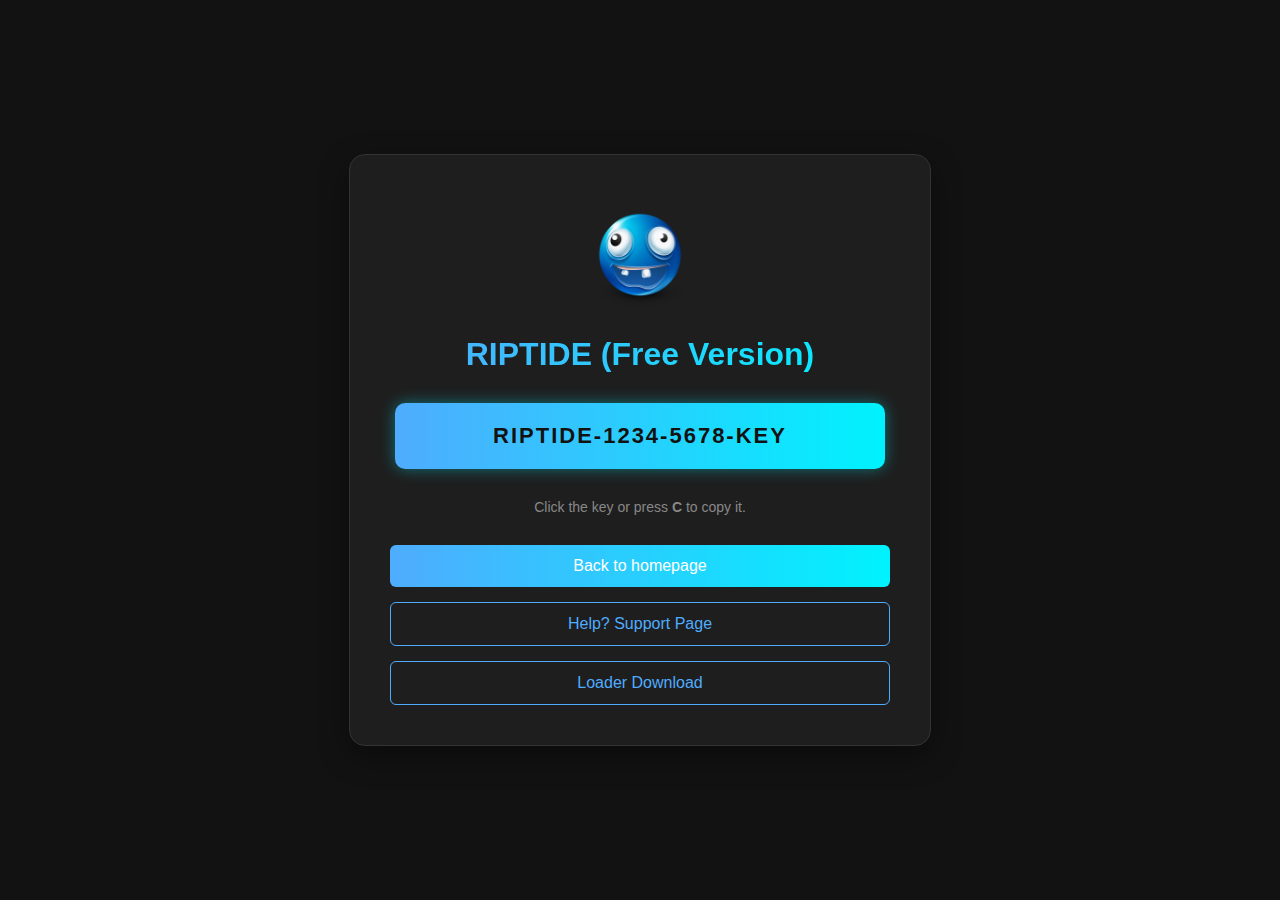
<file: freekey.html>
<!DOCTYPE html>
<html lang="en">

<head>
    <meta charset="UTF-8">
    <meta name="viewport" content="width=device-width, initial-scale=1.0">
    <title>RIPTIDE FREE Key</title>
    <link rel="icon" type="image/png" href="freeuser.png">

    <style>
        body {
            font-family: 'Segoe UI', Tahoma, Geneva, Verdana, sans-serif;
            text-align: center;
            margin: 0;
            padding: 0;
            height: 100vh;
            display: flex;
            justify-content: center;
            align-items: center;
            background: #121212;
            color: white;
        }

        .container {
            width: 90%;
            max-width: 500px;
            background-color: #1e1e1e;
            padding: 40px;
            border-radius: 16px;
            box-shadow: 0 10px 30px rgba(0, 0, 0, 0.4);
            border: 1px solid #333;
            transition: transform 0.3s ease;
        }

        .container:hover {
            transform: scale(1.02);
        }

        .image-box {
            width: 120px;
            height: 120px;
            margin: 0 auto 20px auto;
        }

        .image-box img {
            width: 100%;
            height: 100%;
            object-fit: contain;
            border-radius: 12px;
        }

        h1 {
            margin-bottom: 30px;
            font-weight: 700;
            font-size: 32px;
            background: linear-gradient(90deg, #4facfe 0%, #00f2fe 100%);
            -webkit-background-clip: text;
            background-clip: text;
            color: transparent;
        }

        .key-box {
            margin: 30px auto;
            padding: 20px;
            background: linear-gradient(90deg, #4facfe 0%, #00f2fe 100%);
            border-radius: 10px;
            font-size: 22px;
            user-select: all;
            cursor: pointer;
            color: #121212;
            font-weight: bold;
            letter-spacing: 2px;
            max-width: 90%;
            box-shadow: 0 0 15px rgba(0, 242, 254, 0.4);
            transition: transform 0.2s ease;
        }

        .key-box:hover {
            transform: scale(1.05);
        }

        .copy-notice {
            margin-top: 20px;
            color: #00f2fe;
            font-size: 16px;
            display: none;
        }

        .instructions {
            margin-top: 10px;
            color: #888;
            font-size: 14px;
        }

        .button-group {
            display: flex;
            flex-direction: column;
            gap: 15px;
            margin-top: 30px;
        }

        .btn {
            display: inline-block;
            padding: 12px 24px;
            color: white;
            text-decoration: none;
            border-radius: 6px;
            font-size: 16px;
            transition: all 0.3s ease;
            border: none;
            cursor: pointer;
            font-weight: 500;
        }

        .btn-primary {
            background: linear-gradient(90deg, #4facfe 0%, #00f2fe 100%);
        }

        .btn-help {
            background: transparent;
            border: 1px solid #4facfe;
            color: #4facfe;
        }

        .btn:hover {
            transform: translateY(-2px);
            box-shadow: 0 5px 15px rgba(79, 172, 254, 0.4);
        }
    </style>
</head>

<body>

    <div class="container">
        <!-- Image Box -->
        <div class="image-box">
            <img src="freeuser.png" alt="RIPTIDE Image">
        </div>

        <h1>RIPTIDE (Free Version)</h1>

        <div class="key-box" id="keyBox" title="Click to copy">
            RIPTIDE-1234-5678-KEY
        </div>

        <div class="copy-notice" id="copyNotice">Key copied to clipboard!</div>
        <div class="instructions">Click the key or press <b>C</b> to copy it.</div>

        <!-- Buttons -->
        <div class="button-group">
            <a href="index.html" target="_blank" class="btn btn-primary">Back to homepage</a>
            <a href="support.html" target="_blank" class="btn btn-help">Help? Support Page</a>
            <a href="loader.html" target="_blank" class="btn btn-help">Loader Download</a>
        </div>
    </div>

    <script>
        const keyBox = document.getElementById('keyBox');
        const copyNotice = document.getElementById('copyNotice');
        const key = keyBox.textContent;

        function copyKey() {
            navigator.clipboard.writeText(key).then(() => {
                copyNotice.style.display = 'block';
                setTimeout(() => {
                    copyNotice.style.display = 'none';
                }, 1500);
            });
        }

        keyBox.addEventListener('click', copyKey);

        document.addEventListener('keydown', function (event) {
            if (event.key.toLowerCase() === 'c') {
                copyKey();
            }
        });
    </script>

</body>

</html>
</file>
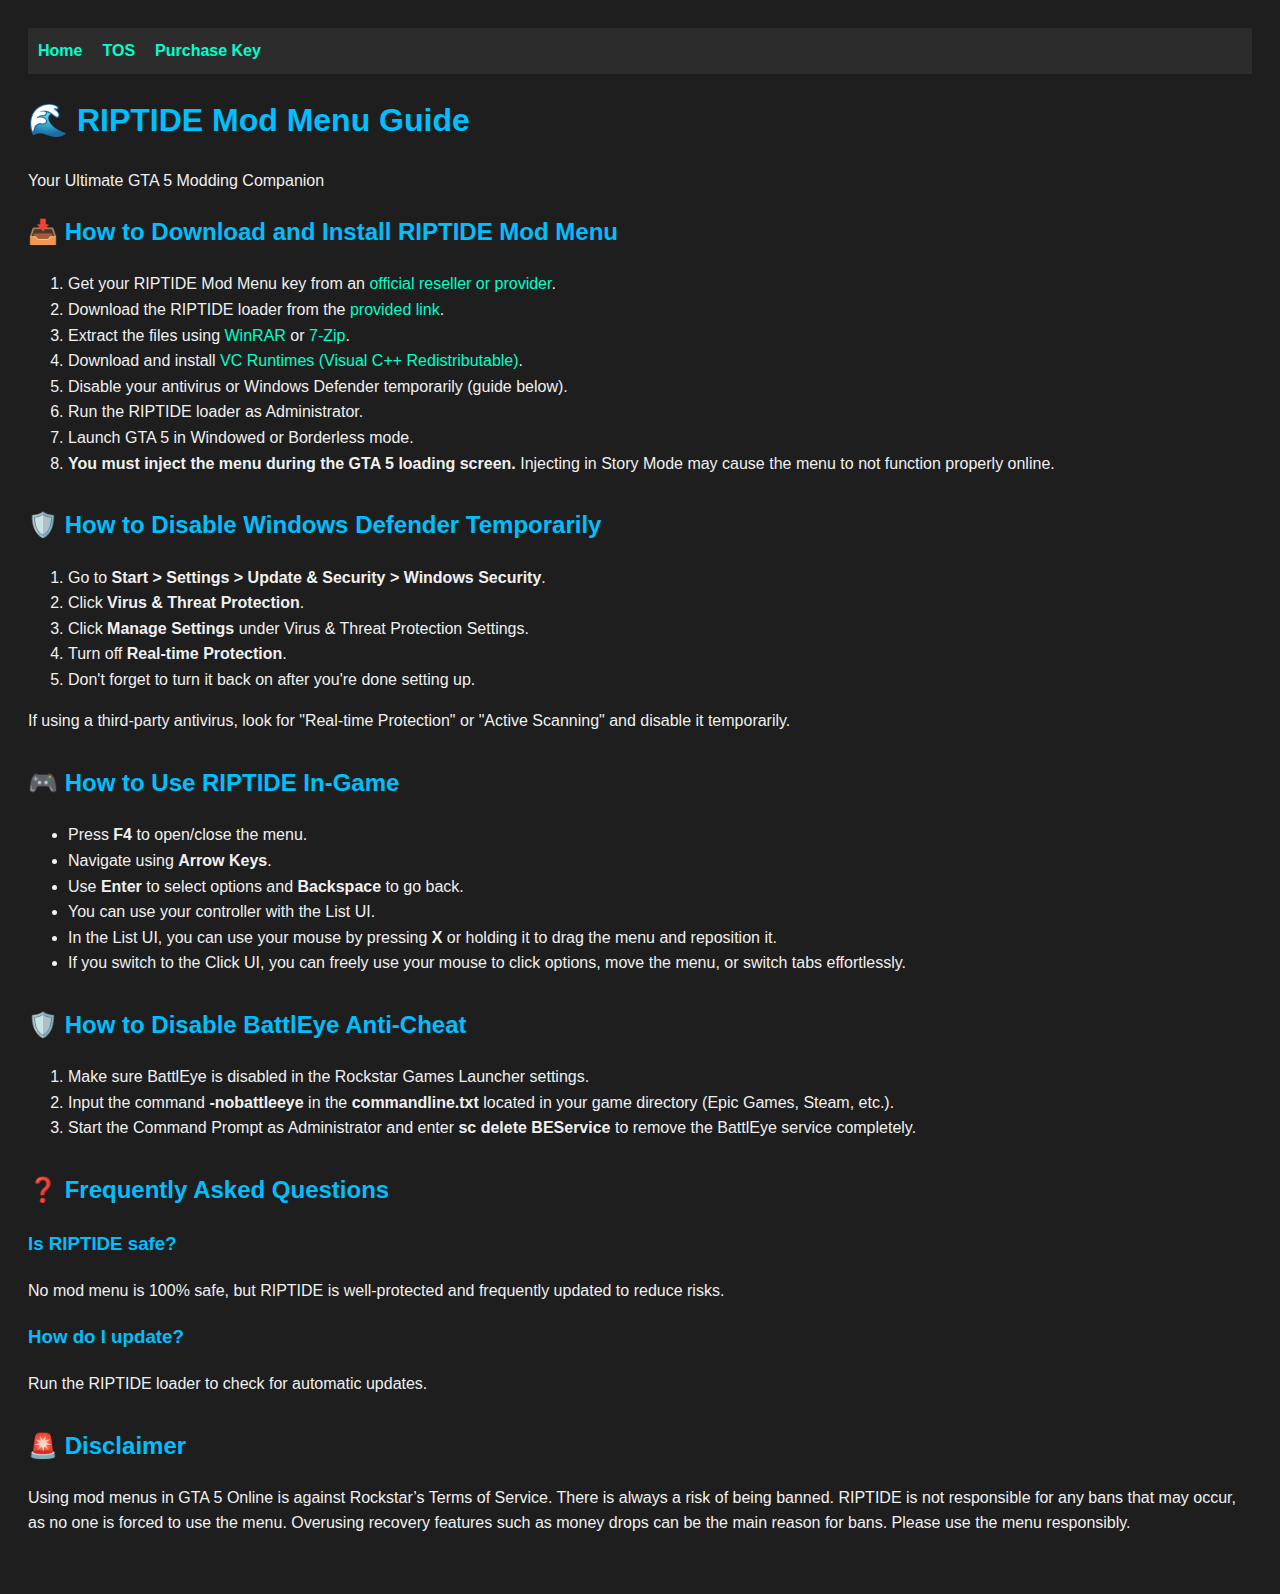
<file: guide.html>
<!DOCTYPE html>
<html lang="en">
<head>
    <meta charset="UTF-8">
    <meta name="viewport" content="width=device-width, initial-scale=1.0">
    <title>RIPTIDE Mod Menu Guide</title>
    <meta name="description" content="Complete guide on how to download, install, and safely use the RIPTIDE GTA 5 Mod Menu with features, protections, and FAQs.">
    <meta name="keywords" content="RIPTIDE Mod Menu, GTA 5 Mod Menu, GTA 5 Online Mods, GTA 5 Cheats, GTA 5 Mod Menu Guide, RIPTIDE Loader, GTA 5 Recovery, GTA 5 Modding, Best GTA 5 Mod Menu, GTA 5 Cheat Menu">
    <style>
        body {
            font-family: Arial, sans-serif;
            background-color: #1e1e1e;
            color: #f0f0f0;
            padding: 20px;
            line-height: 1.6;
        }
        h1, h2, h3 {
            color: #00bfff;
        }
        a {
            color: #00ffcc;
            text-decoration: none;
        }
        a:hover {
            text-decoration: underline;
        }
        .section {
            margin-bottom: 30px;
        }
        .navbar {
            background-color: #2c2c2c;
            padding: 10px;
            margin-bottom: 20px;
            display: flex;
            gap: 20px;
        }
        .navbar a {
            color: #00ffcc;
            text-decoration: none;
            font-weight: bold;
        }
        .navbar a:hover {
            text-decoration: underline;
        }
    </style>
</head>
<body>

    <div class="navbar">
        <a href="index.html">Home</a>
        <a href="TOS.html">TOS</a>
        <a href="purchase.html">Purchase Key</a>
    </div>

    <h1>🌊 RIPTIDE Mod Menu Guide</h1>
    <p>Your Ultimate GTA 5 Modding Companion</p>

    <div class="section">
        <h2>📥 How to Download and Install RIPTIDE Mod Menu</h2>
        <ol>
            <li>Get your RIPTIDE Mod Menu key from an <a href="purchase.html">official reseller or provider</a>.</li>
            <li>Download the RIPTIDE loader from the <a href="loader.html">provided link</a>.</li>
            <li>Extract the files using <a href="https://www.win-rar.com/download.html" target="_blank">WinRAR</a> or <a href="https://www.7-zip.org/download.html" target="_blank">7-Zip</a>.</li>
            <li>Download and install <a href="https://www.techpowerup.com/download/visual-c-redistributable-runtime-package-all-in-one/" target="_blank">VC Runtimes (Visual C++ Redistributable)</a>.</li>
            <li>Disable your antivirus or Windows Defender temporarily (guide below).</li>
            <li>Run the RIPTIDE loader as Administrator.</li>
            <li>Launch GTA 5 in Windowed or Borderless mode.</li>
            <li><strong>You must inject the menu during the GTA 5 loading screen.</strong> Injecting in Story Mode may cause the menu to not function properly online.</li>
        </ol>
    </div>

    <div class="section">
        <h2>🛡️ How to Disable Windows Defender Temporarily</h2>
        <ol>
            <li>Go to <strong>Start &gt; Settings &gt; Update & Security &gt; Windows Security</strong>.</li>
            <li>Click <strong>Virus & Threat Protection</strong>.</li>
            <li>Click <strong>Manage Settings</strong> under Virus & Threat Protection Settings.</li>
            <li>Turn off <strong>Real-time Protection</strong>.</li>
            <li>Don't forget to turn it back on after you're done setting up.</li>
        </ol>
        <p>If using a third-party antivirus, look for "Real-time Protection" or "Active Scanning" and disable it temporarily.</p>
    </div>

    <div class="section">
        <h2>🎮 How to Use RIPTIDE In-Game</h2>
        <ul>
            <li>Press <strong>F4</strong> to open/close the menu.</li>
            <li>Navigate using <strong>Arrow Keys</strong>.</li>
            <li>Use <strong>Enter</strong> to select options and <strong>Backspace</strong> to go back.</li>
            <li>You can use your controller with the List UI.</li>
            <li>In the List UI, you can use your mouse by pressing <strong>X</strong> or holding it to drag the menu and reposition it.</li>
            <li>If you switch to the Click UI, you can freely use your mouse to click options, move the menu, or switch tabs effortlessly.</li>
        </ul>
    </div>

    <div class="section">
        <h2>🛡️ How to Disable BattlEye Anti-Cheat</h2>
        <ol>
            <li>Make sure BattlEye is disabled in the Rockstar Games Launcher settings.</li>
            <li>Input the command <strong>-nobattleeye</strong> in the <strong>commandline.txt</strong> located in your game directory (Epic Games, Steam, etc.).</li>
            <li>Start the Command Prompt as Administrator and enter <strong>sc delete BEService</strong> to remove the BattlEye service completely.</li>
        </ol>
    </div>

    <div class="section">
        <h2>❓ Frequently Asked Questions</h2>
        <h3>Is RIPTIDE safe?</h3>
        <p>No mod menu is 100% safe, but RIPTIDE is well-protected and frequently updated to reduce risks.</p>

        <h3>How do I update?</h3>
        <p>Run the RIPTIDE loader to check for automatic updates.</p>
    </div>

    <div class="section">
        <h2>🚨 Disclaimer</h2>
        <p>Using mod menus in GTA 5 Online is against Rockstar’s Terms of Service. There is always a risk of being banned. RIPTIDE is not responsible for any bans that may occur, as no one is forced to use the menu. Overusing recovery features such as money drops can be the main reason for bans. Please use the menu responsibly.</p>
    </div>

</body>
</html>
</file>
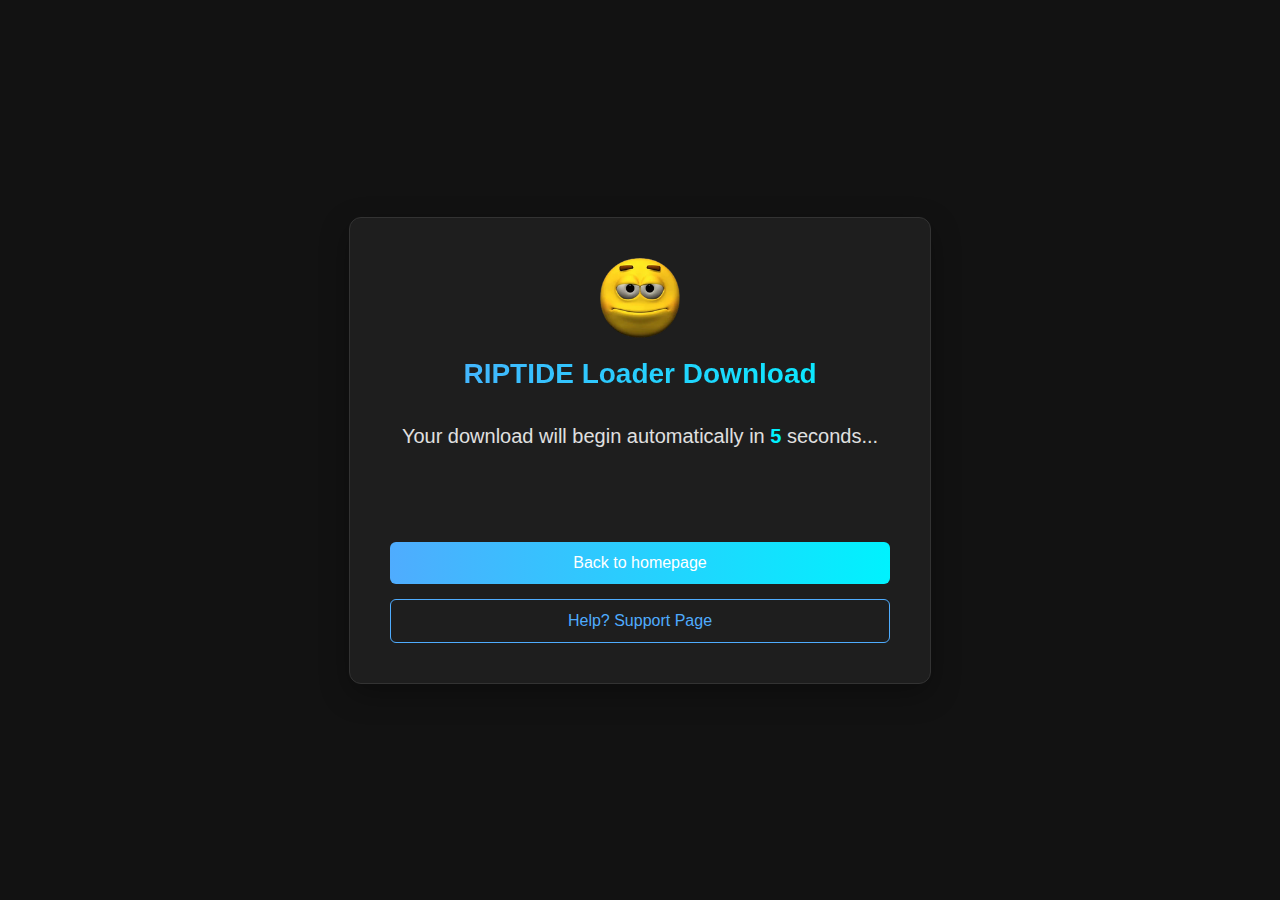
<file: loader.html>
<!DOCTYPE html>
<html lang="en">
<head>
    <meta charset="UTF-8">
    <meta name="viewport" content="width=device-width, initial-scale=1.0">
    <title>RIPTIDE Loader Download</title>
    <style>
        body {
            font-family: 'Segoe UI', Tahoma, Geneva, Verdana, sans-serif;
            text-align: center;
            margin: 0;
            padding: 0;
            height: 100vh;
            display: flex;
            justify-content: center;
            align-items: center;
            background: #121212;
            color: white;
        }
        .container {
            width: 90%;
            max-width: 500px;
            background-color: #1e1e1e;
            padding: 40px;
            border-radius: 12px;
            box-shadow: 0 10px 30px rgba(0, 0, 0, 0.3);
            border: 1px solid #333;
        }
        h1 {
            margin-bottom: 30px;
            font-weight: 600;
            font-size: 28px;
            background: linear-gradient(90deg, #4facfe 0%, #00f2fe 100%);
            -webkit-background-clip: text;
            background-clip: text;
            color: transparent;
        }
        .download-message {
            margin: 30px 0;
            font-size: 20px;
            line-height: 1.6;
            color: #e0e0e0;
        }
        .countdown {
            font-size: 24px;
            font-weight: bold;
            margin: 20px 0;
            height: 30px;
            color: #4facfe;
        }
        .button-group {
            display: flex;
            flex-direction: column;
            gap: 15px;
            margin-top: 30px;
        }
        .btn {
            display: inline-block;
            padding: 12px 24px;
            color: white;
            text-decoration: none;
            border-radius: 6px;
            font-size: 16px;
            transition: all 0.3s ease;
            border: none;
            cursor: pointer;
            font-weight: 500;
        }
        .btn-primary {
            background: linear-gradient(90deg, #4facfe 0%, #00f2fe 100%);
        }
        .btn-secondary {
            background: #333;
        }
        .btn-help {
            background: transparent;
            border: 1px solid #4facfe;
            color: #4facfe;
        }
        .btn:hover {
            transform: translateY(-2px);
            box-shadow: 0 5px 15px rgba(79, 172, 254, 0.4);
        }
        .download-icon {
            width: 80px;
            height: 80px;
            margin: 0 auto 20px;
            display: block;
        }
        .highlight {
            color: #00f2fe;
            font-weight: 600;
        }
        #redownload-btn {
            display: none;
            margin-top: 20px;
        }
    </style>
</head>
<body>
    <div class="container">
        <!-- Replace 'download-icon.png' with your actual PNG file -->
        <img src="ok.png" alt="Download" class="download-icon">
        
        <h1>RIPTIDE Loader Download</h1>
        
        <div class="download-message">
            Your download will begin automatically in <span class="highlight" id="countdown">5</span> seconds...
        </div>
        
        <div class="countdown" id="countdown-animation"></div>
        
        <button id="redownload-btn" class="btn btn-primary">Redownload File</button>
        
        <div class="button-group">
            <a href="index.html" target="_blank"class="btn btn-primary">Back to homepage</a>
            <a href="support.html" target="_blank"class="btn btn-help">Help? Support Page</a>
        </div>
    </div>

    <script>
        let seconds = 5;
        const countdownElement = document.getElementById('countdown');
        const countdownAnimation = document.getElementById('countdown-animation');
        const redownloadBtn = document.getElementById('redownload-btn');
        let downloadStarted = false;
        
        // Function to initiate download
        function startDownload() {
            if (!downloadStarted) {
                downloadStarted = true;
                // Create invisible iframe for download
                const iframe = document.createElement('iframe');
                iframe.style.display = 'none';
                iframe.src = "YOUR_DOWNLOAD_FILE_URL_HERE";
                document.body.appendChild(iframe);
                
                // Show redownload button
                redownloadBtn.style.display = 'inline-block';
            }
        }
        
        // Update countdown every second
        const countdownInterval = setInterval(function() {
            seconds--;
            countdownElement.textContent = seconds;
            countdownAnimation.textContent = ".".repeat(5 - seconds) + " ".repeat(seconds);
            
            if (seconds <= 0) {
                clearInterval(countdownInterval);
                startDownload();
            }
        }, 1000);
        
        // Redownload button handler
        redownloadBtn.addEventListener('click', function() {
            startDownload();
        });
    </script>
</body>
</html>
</file>
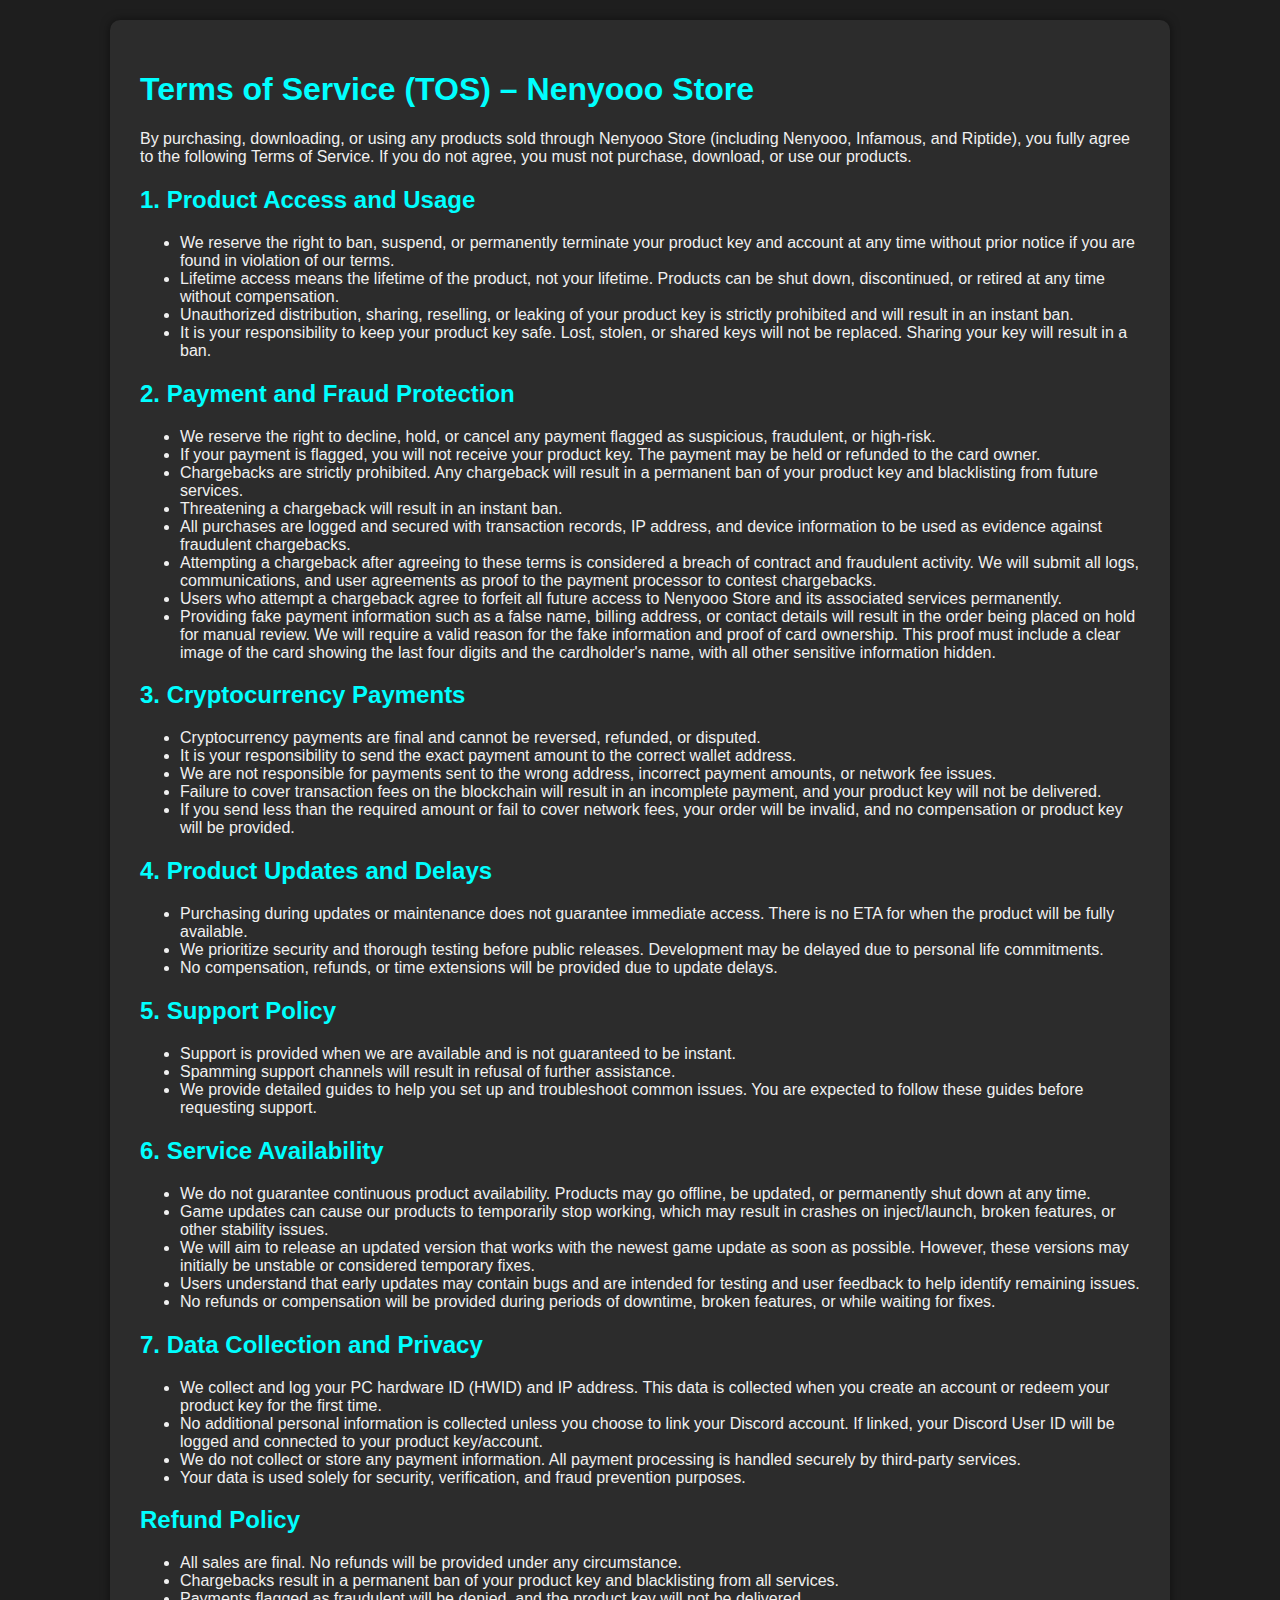
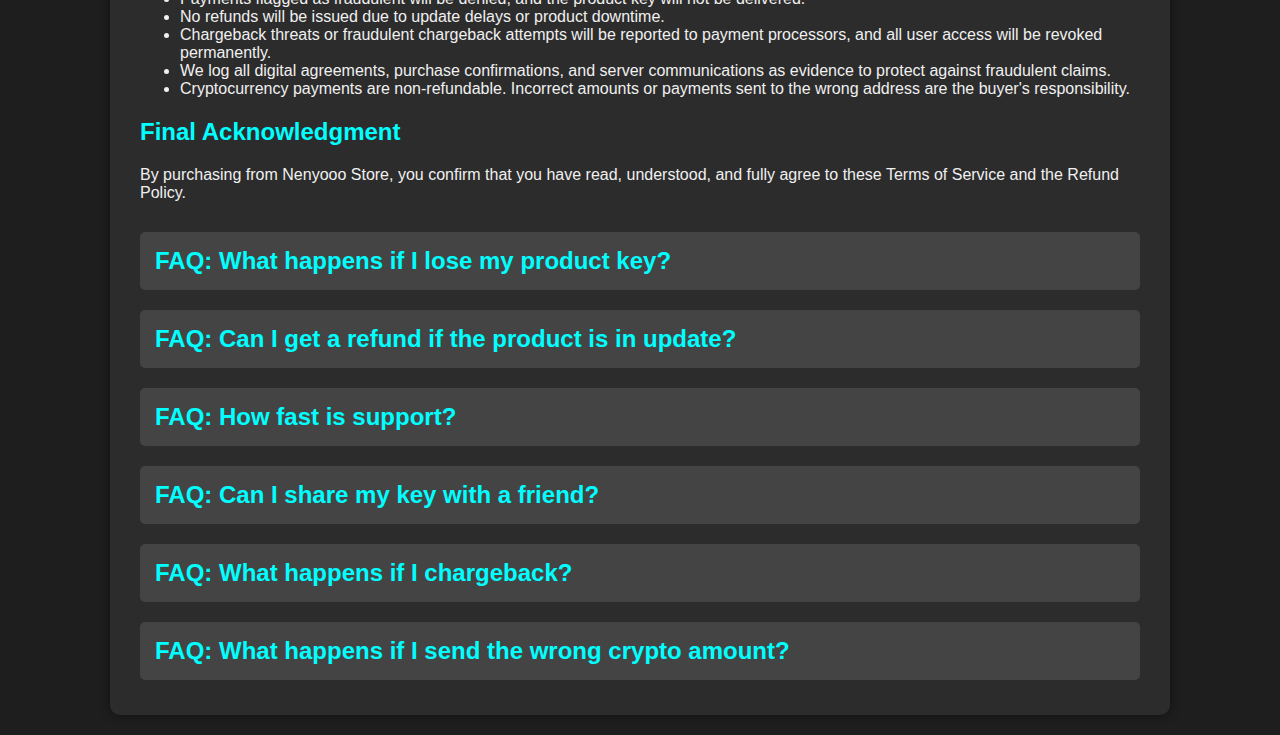
<file: TOS.html>
<!DOCTYPE html>
<html lang="en">

<head>
    <meta charset="UTF-8">
    <meta name="viewport" content="width=device-width, initial-scale=1.0">
    <title>Nenyooo Store - Terms of Service</title>
    <style>
        body {
            margin: 0;
            font-family: Arial, sans-serif;
            background-color: #1e1e1e;
            background-image: url('https://www.transparenttextures.com/patterns/asfalt-dark.png');
            color: #f0f0f0;
            padding: 20px;
        }

        .container {
            max-width: 1000px;
            margin: auto;
            background-color: #2c2c2c;
            padding: 30px;
            border-radius: 10px;
            box-shadow: 0 0 10px rgba(0, 0, 0, 0.5);
        }

        h1, h2 {
            color: #00ffff;
        }

        .faq {
            margin-top: 30px;
        }

        .faq h2 {
            cursor: pointer;
            background-color: #444;
            padding: 15px;
            border-radius: 5px;
            margin-bottom: 5px;
        }

        .faq-content {
            display: none;
            background-color: #555;
            padding: 15px;
            border-radius: 5px;
            margin-bottom: 15px;
        }

        .active + .faq-content {
            display: block;
        }
    </style>
</head>

<body>
    <div class="container">
        <h1>Terms of Service (TOS) – Nenyooo Store</h1>
        <p>By purchasing, downloading, or using any products sold through Nenyooo Store (including Nenyooo, Infamous, and Riptide), you fully agree to the following Terms of Service. If you do not agree, you must not purchase, download, or use our products.</p>

        <h2>1. Product Access and Usage</h2>
        <ul>
            <li>We reserve the right to ban, suspend, or permanently terminate your product key and account at any time without prior notice if you are found in violation of our terms.</li>
            <li>Lifetime access means the lifetime of the product, not your lifetime. Products can be shut down, discontinued, or retired at any time without compensation.</li>
            <li>Unauthorized distribution, sharing, reselling, or leaking of your product key is strictly prohibited and will result in an instant ban.</li>
            <li>It is your responsibility to keep your product key safe. Lost, stolen, or shared keys will not be replaced. Sharing your key will result in a ban.</li>
        </ul>

        <h2>2. Payment and Fraud Protection</h2>
        <ul>
            <li>We reserve the right to decline, hold, or cancel any payment flagged as suspicious, fraudulent, or high-risk.</li>
            <li>If your payment is flagged, you will not receive your product key. The payment may be held or refunded to the card owner.</li>
            <li>Chargebacks are strictly prohibited. Any chargeback will result in a permanent ban of your product key and blacklisting from future services.</li>
            <li>Threatening a chargeback will result in an instant ban.</li>
            <li>All purchases are logged and secured with transaction records, IP address, and device information to be used as evidence against fraudulent chargebacks.</li>
            <li>Attempting a chargeback after agreeing to these terms is considered a breach of contract and fraudulent activity. We will submit all logs, communications, and user agreements as proof to the payment processor to contest chargebacks.</li>
            <li>Users who attempt a chargeback agree to forfeit all future access to Nenyooo Store and its associated services permanently.</li>
            <li>Providing fake payment information such as a false name, billing address, or contact details will result in the order being placed on hold for manual review. We will require a valid reason for the fake information and proof of card ownership. This proof must include a clear image of the card showing the last four digits and the cardholder's name, with all other sensitive information hidden.</li>
        </ul>

        <h2>3. Cryptocurrency Payments</h2>
        <ul>
            <li>Cryptocurrency payments are final and cannot be reversed, refunded, or disputed.</li>
            <li>It is your responsibility to send the exact payment amount to the correct wallet address.</li>
            <li>We are not responsible for payments sent to the wrong address, incorrect payment amounts, or network fee issues.</li>
            <li>Failure to cover transaction fees on the blockchain will result in an incomplete payment, and your product key will not be delivered.</li>
            <li>If you send less than the required amount or fail to cover network fees, your order will be invalid, and no compensation or product key will be provided.</li>
        </ul>

        <h2>4. Product Updates and Delays</h2>
        <ul>
            <li>Purchasing during updates or maintenance does not guarantee immediate access. There is no ETA for when the product will be fully available.</li>
            <li>We prioritize security and thorough testing before public releases. Development may be delayed due to personal life commitments.</li>
            <li>No compensation, refunds, or time extensions will be provided due to update delays.</li>
        </ul>

        <h2>5. Support Policy</h2>
        <ul>
            <li>Support is provided when we are available and is not guaranteed to be instant.</li>
            <li>Spamming support channels will result in refusal of further assistance.</li>
            <li>We provide detailed guides to help you set up and troubleshoot common issues. You are expected to follow these guides before requesting support.</li>
        </ul>

        <h2>6. Service Availability</h2>
        <ul>
            <li>We do not guarantee continuous product availability. Products may go offline, be updated, or permanently shut down at any time.</li>
            <li>Game updates can cause our products to temporarily stop working, which may result in crashes on inject/launch, broken features, or other stability issues.</li>
            <li>We will aim to release an updated version that works with the newest game update as soon as possible. However, these versions may initially be unstable or considered temporary fixes.</li>
            <li>Users understand that early updates may contain bugs and are intended for testing and user feedback to help identify remaining issues.</li>
            <li>No refunds or compensation will be provided during periods of downtime, broken features, or while waiting for fixes.</li>
        </ul>

        <h2>7. Data Collection and Privacy</h2>
        <ul>
            <li>We collect and log your PC hardware ID (HWID) and IP address. This data is collected when you create an account or redeem your product key for the first time.</li>
            <li>No additional personal information is collected unless you choose to link your Discord account. If linked, your Discord User ID will be logged and connected to your product key/account.</li>
            <li>We do not collect or store any payment information. All payment processing is handled securely by third-party services.</li>
            <li>Your data is used solely for security, verification, and fraud prevention purposes.</li>
        </ul>

        <h2>Refund Policy</h2>
        <ul>
            <li>All sales are final. No refunds will be provided under any circumstance.</li>
            <li>Chargebacks result in a permanent ban of your product key and blacklisting from all services.</li>
            <li>Payments flagged as fraudulent will be denied, and the product key will not be delivered.</li>
            <li>No refunds will be issued due to update delays or product downtime.</li>
            <li>Chargeback threats or fraudulent chargeback attempts will be reported to payment processors, and all user access will be revoked permanently.</li>
            <li>We log all digital agreements, purchase confirmations, and server communications as evidence to protect against fraudulent claims.</li>
            <li>Cryptocurrency payments are non-refundable. Incorrect amounts or payments sent to the wrong address are the buyer's responsibility.</li>
        </ul>

        <h2>Final Acknowledgment</h2>
        <p>By purchasing from Nenyooo Store, you confirm that you have read, understood, and fully agree to these Terms of Service and the Refund Policy.</p>

        <div class="faq">
            <h2 onclick="toggleFAQ(this)">FAQ: What happens if I lose my product key?</h2>
            <div class="faq-content">
                <p>You are responsible for keeping your product key safe. Lost keys will not be replaced and your access will be lost.</p>
            </div>

            <h2 onclick="toggleFAQ(this)">FAQ: Can I get a refund if the product is in update?</h2>
            <div class="faq-content">
                <p>No. Purchasing during updates does not guarantee immediate access. Refunds will not be issued due to update delays.</p>
            </div>

            <h2 onclick="toggleFAQ(this)">FAQ: How fast is support?</h2>
            <div class="faq-content">
                <p>Support is provided when we are available. Instant support is not guaranteed. Please use the guides first.</p>
            </div>

            <h2 onclick="toggleFAQ(this)">FAQ: Can I share my key with a friend?</h2>
            <div class="faq-content">
                <p>No. Sharing your key will result in a permanent ban.</p>
            </div>

            <h2 onclick="toggleFAQ(this)">FAQ: What happens if I chargeback?</h2>
            <div class="faq-content">
                <p>Your product key will be permanently banned, and you will be blacklisted from all current and future services. We will submit all transaction records and user agreements to the payment processor to dispute the chargeback and protect our business.</p>
            </div>

            <h2 onclick="toggleFAQ(this)">FAQ: What happens if I send the wrong crypto amount?</h2>
            <div class="faq-content">
                <p>You are fully responsible for sending the correct crypto amount, including network fees. If you send less than required, send to the wrong address, or fail to cover fees, your payment will not be processed and no refund or product key will be provided.</p>
            </div>
        </div>
    </div>

    <script>
        function toggleFAQ(element) {
            element.classList.toggle('active');
        }
    </script>
</body>

</html>
</file>
